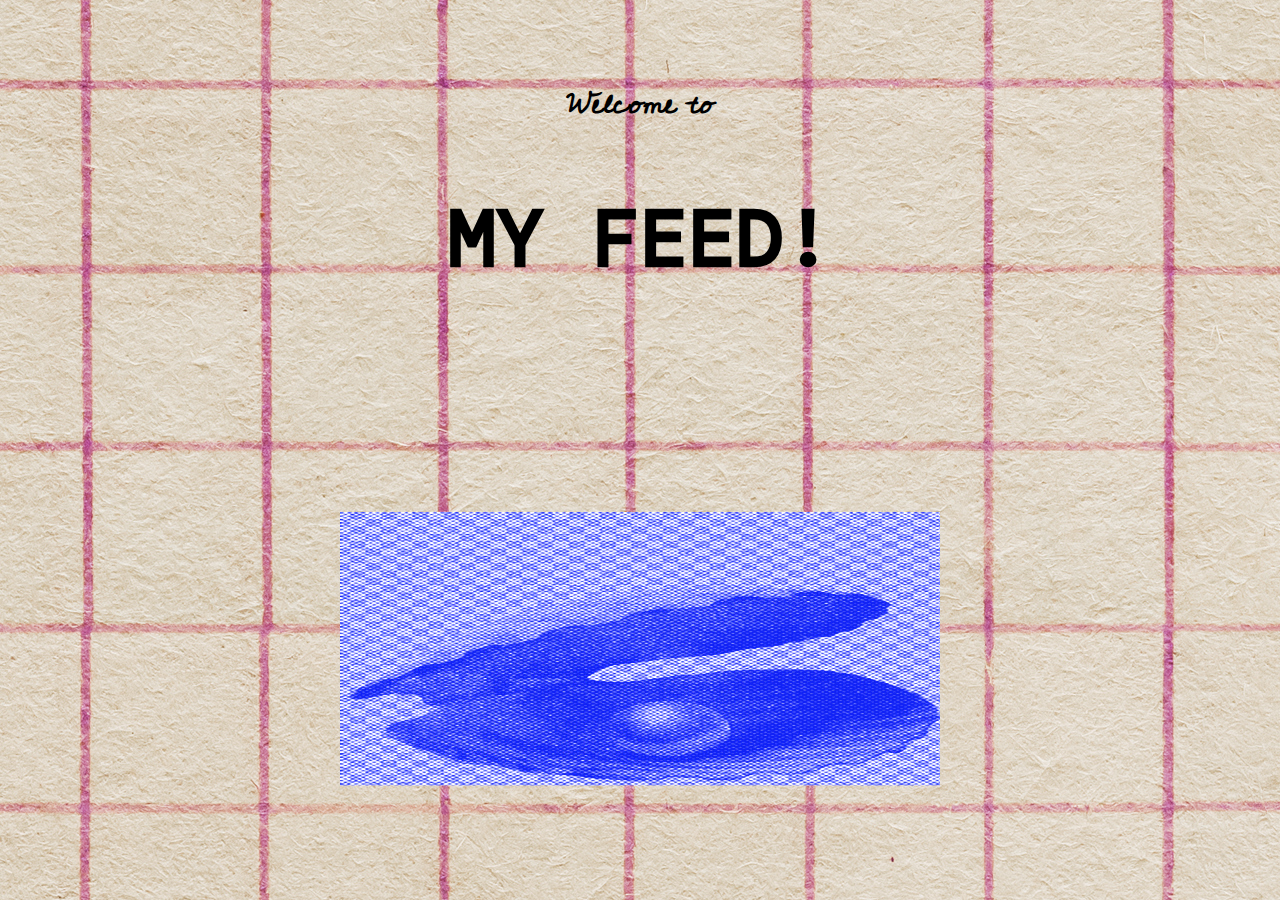
<file: index.html>
<!DOCTYPE html>
<!--[if lt IE 7]>      <html class="no-js lt-ie9 lt-ie8 lt-ie7"> <![endif]-->
<!--[if IE 7]>         <html class="no-js lt-ie9 lt-ie8"> <![endif]-->
<!--[if IE 8]>         <html class="no-js lt-ie9"> <![endif]-->
<!--[if gt IE 8]>      <html class="no-js"> <!--<![endif]-->
<html>
    <head>
        <meta charset="utf-8">
        <meta http-equiv="X-UA-Compatible" content="IE=edge">
        <title>Welcome to the Feed 🦦👽🪺 👾 🤖 </title>
        <meta name="description" content="social media site">
        <meta name="viewport" content="width=device-width, initial-scale=1">
        <link rel="stylesheet" href="css/stylesheet.css">
    </head>
    <body>

        <!--[if lt IE 7]>
            <p class="browsehappy">You are using an <strong>outdated</strong> browser. Please <a href="#">upgrade your browser</a> to improve your experience.</p>
        <![endif]-->
        
        <header>
                <h4> Welcome to</h4>
                <h1 class="glow">MY FEED!</h1>
        </header>
    <div>
                <a href="thefeed.html"><img src="img/newpearl.gif" alt=" oyster shell gif link">
                </a>                
            </main>
    </div>
    </body>
</html>
</file>
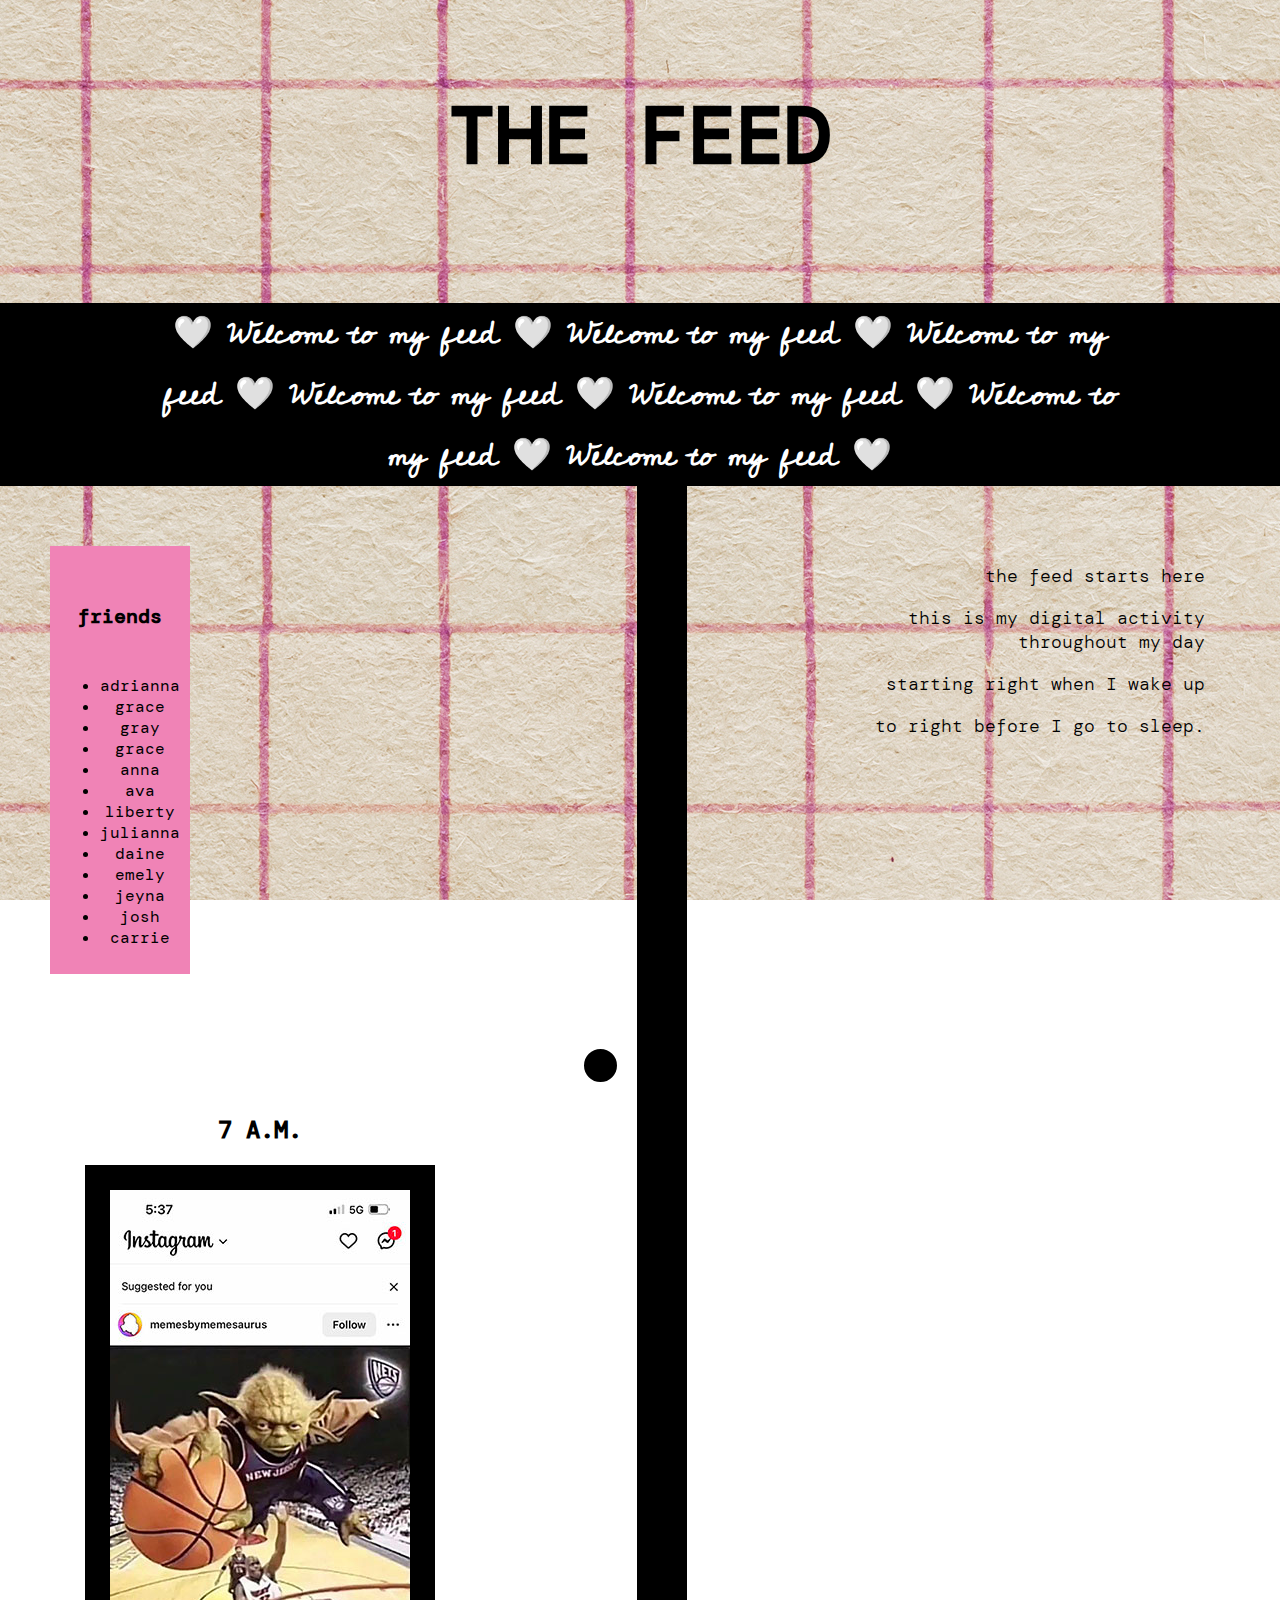
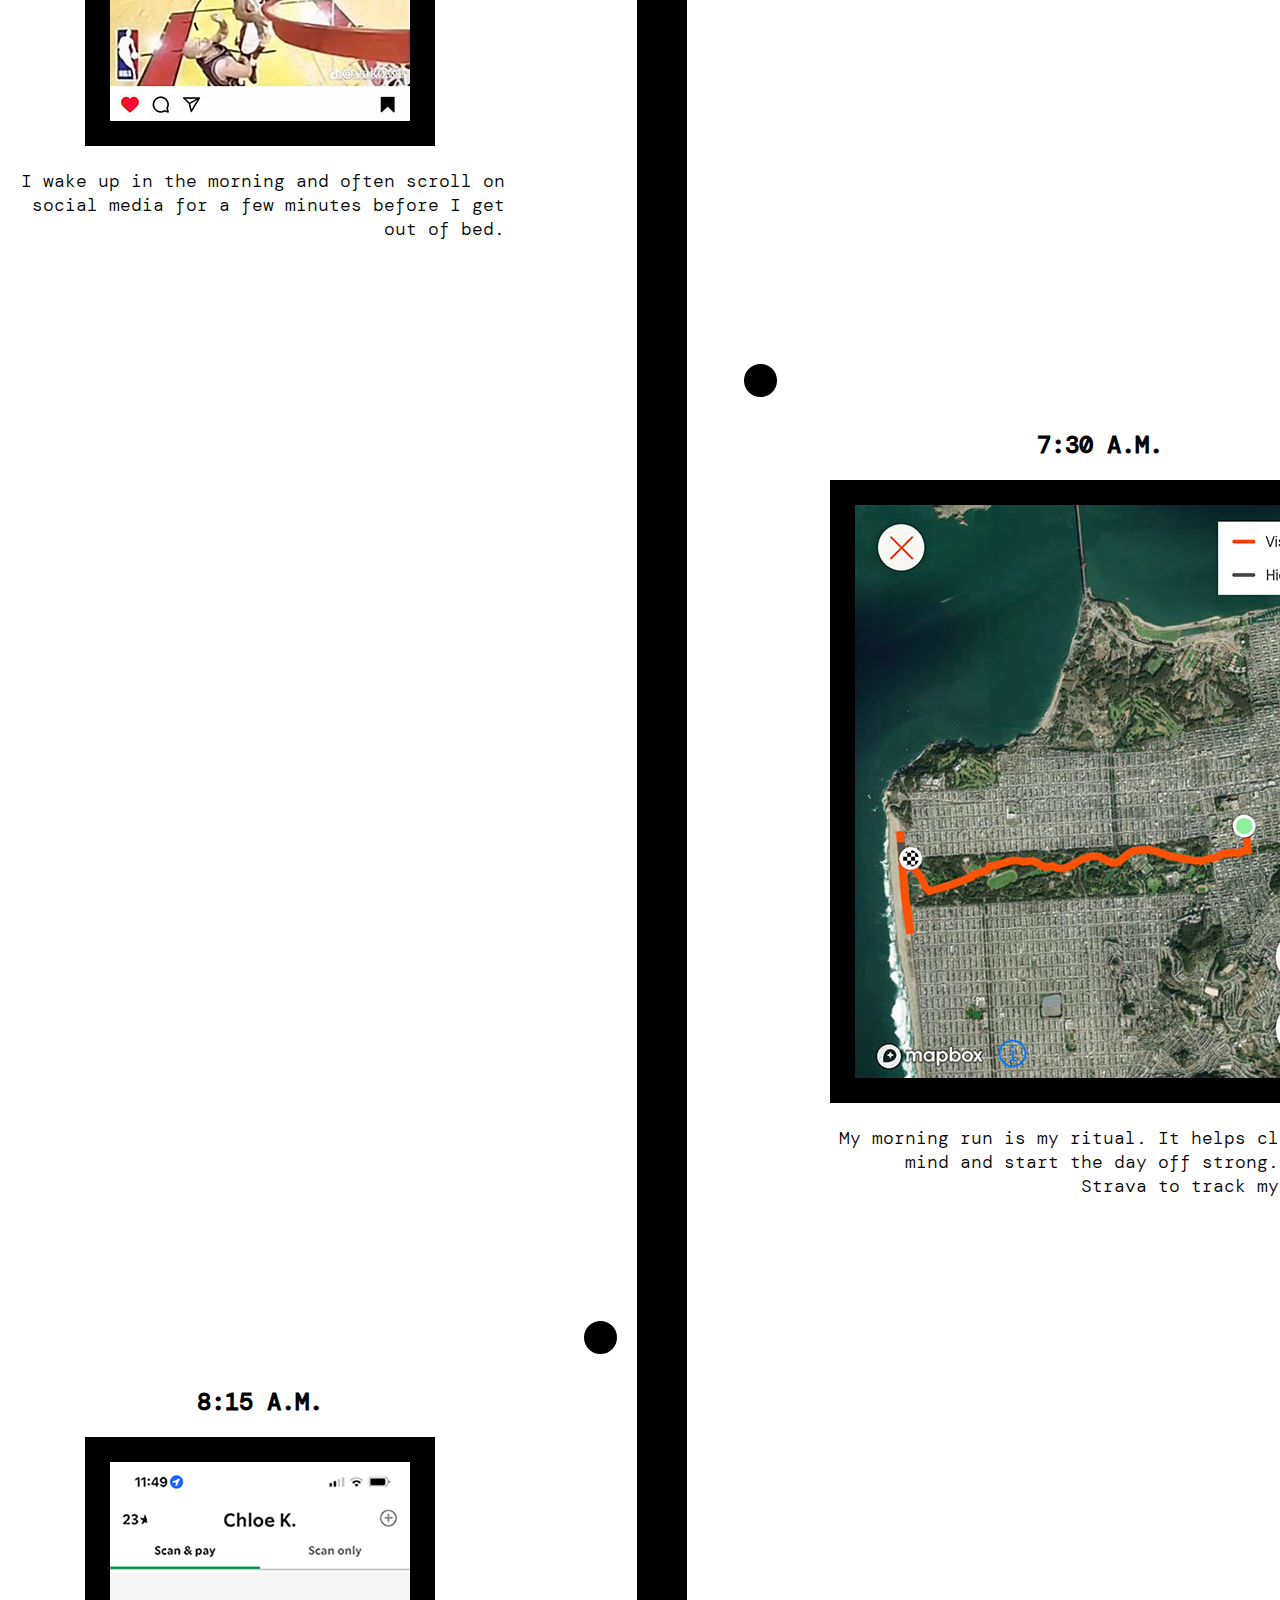
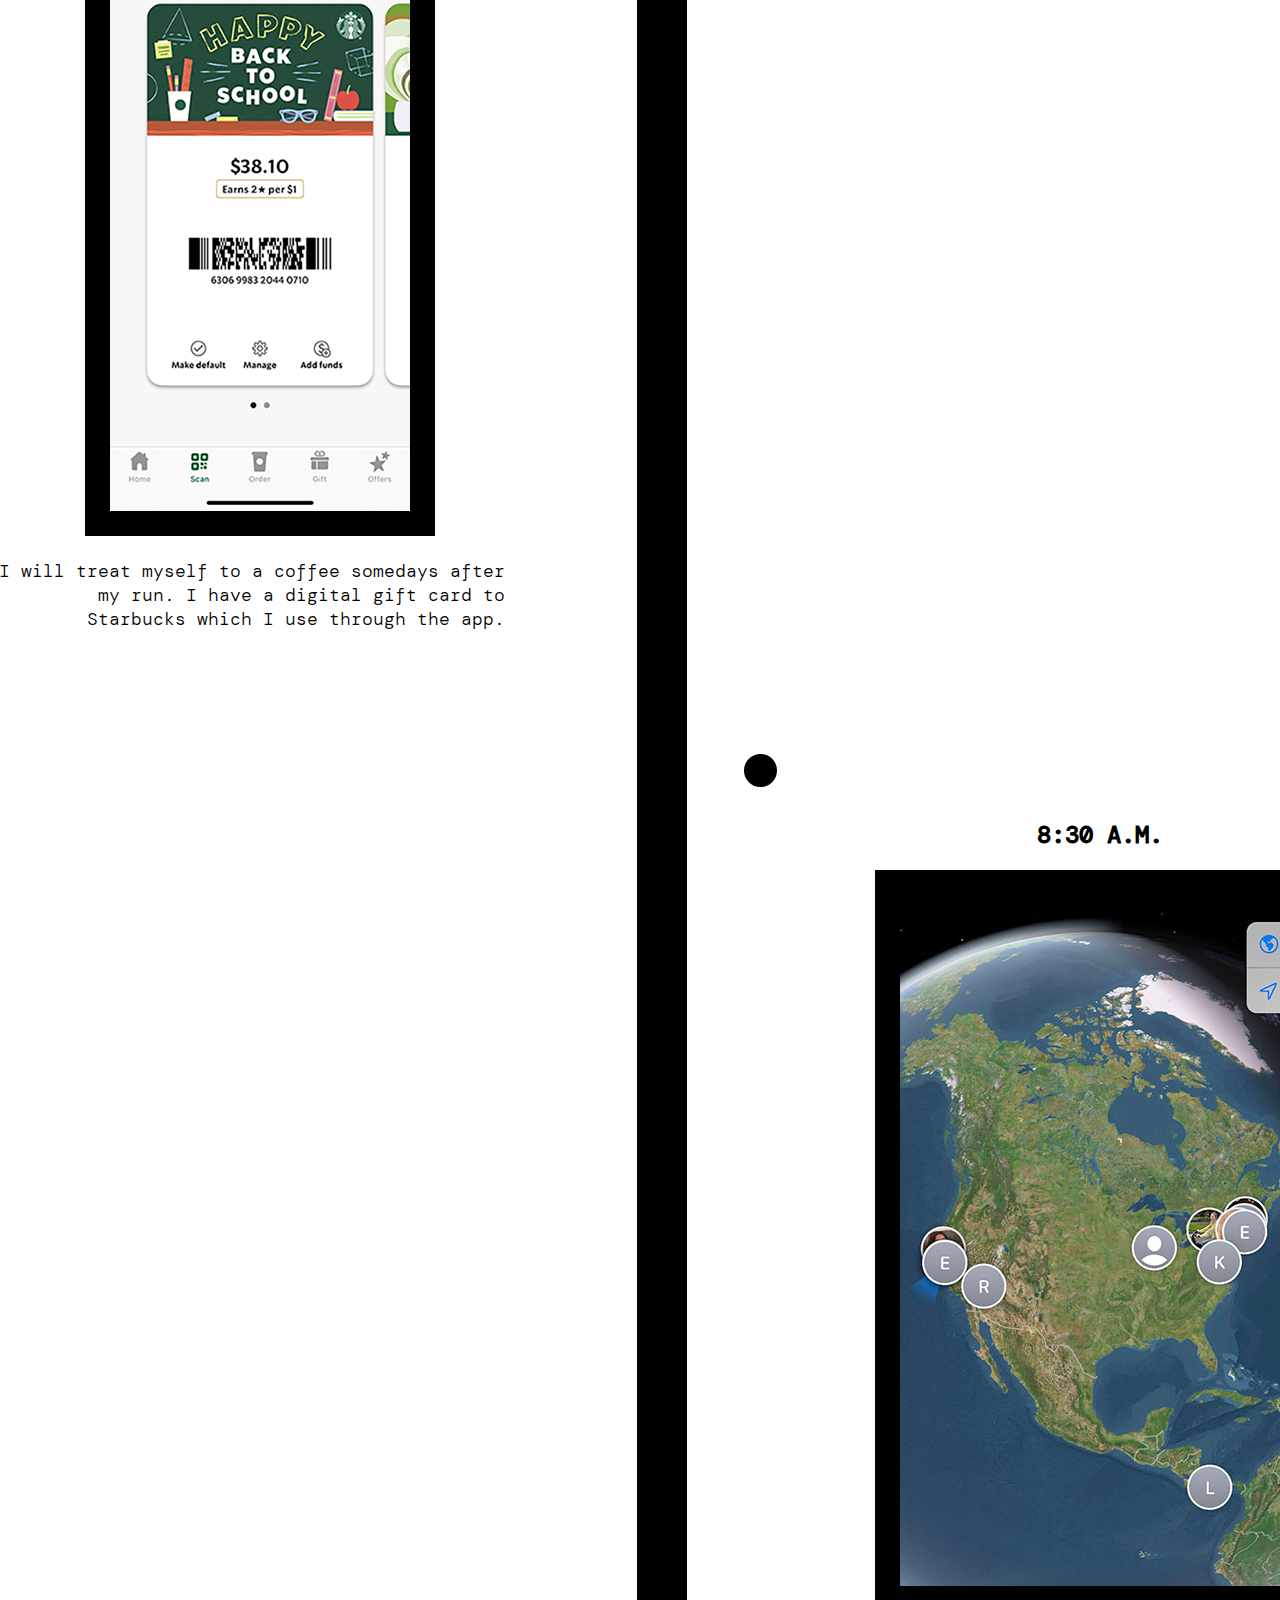
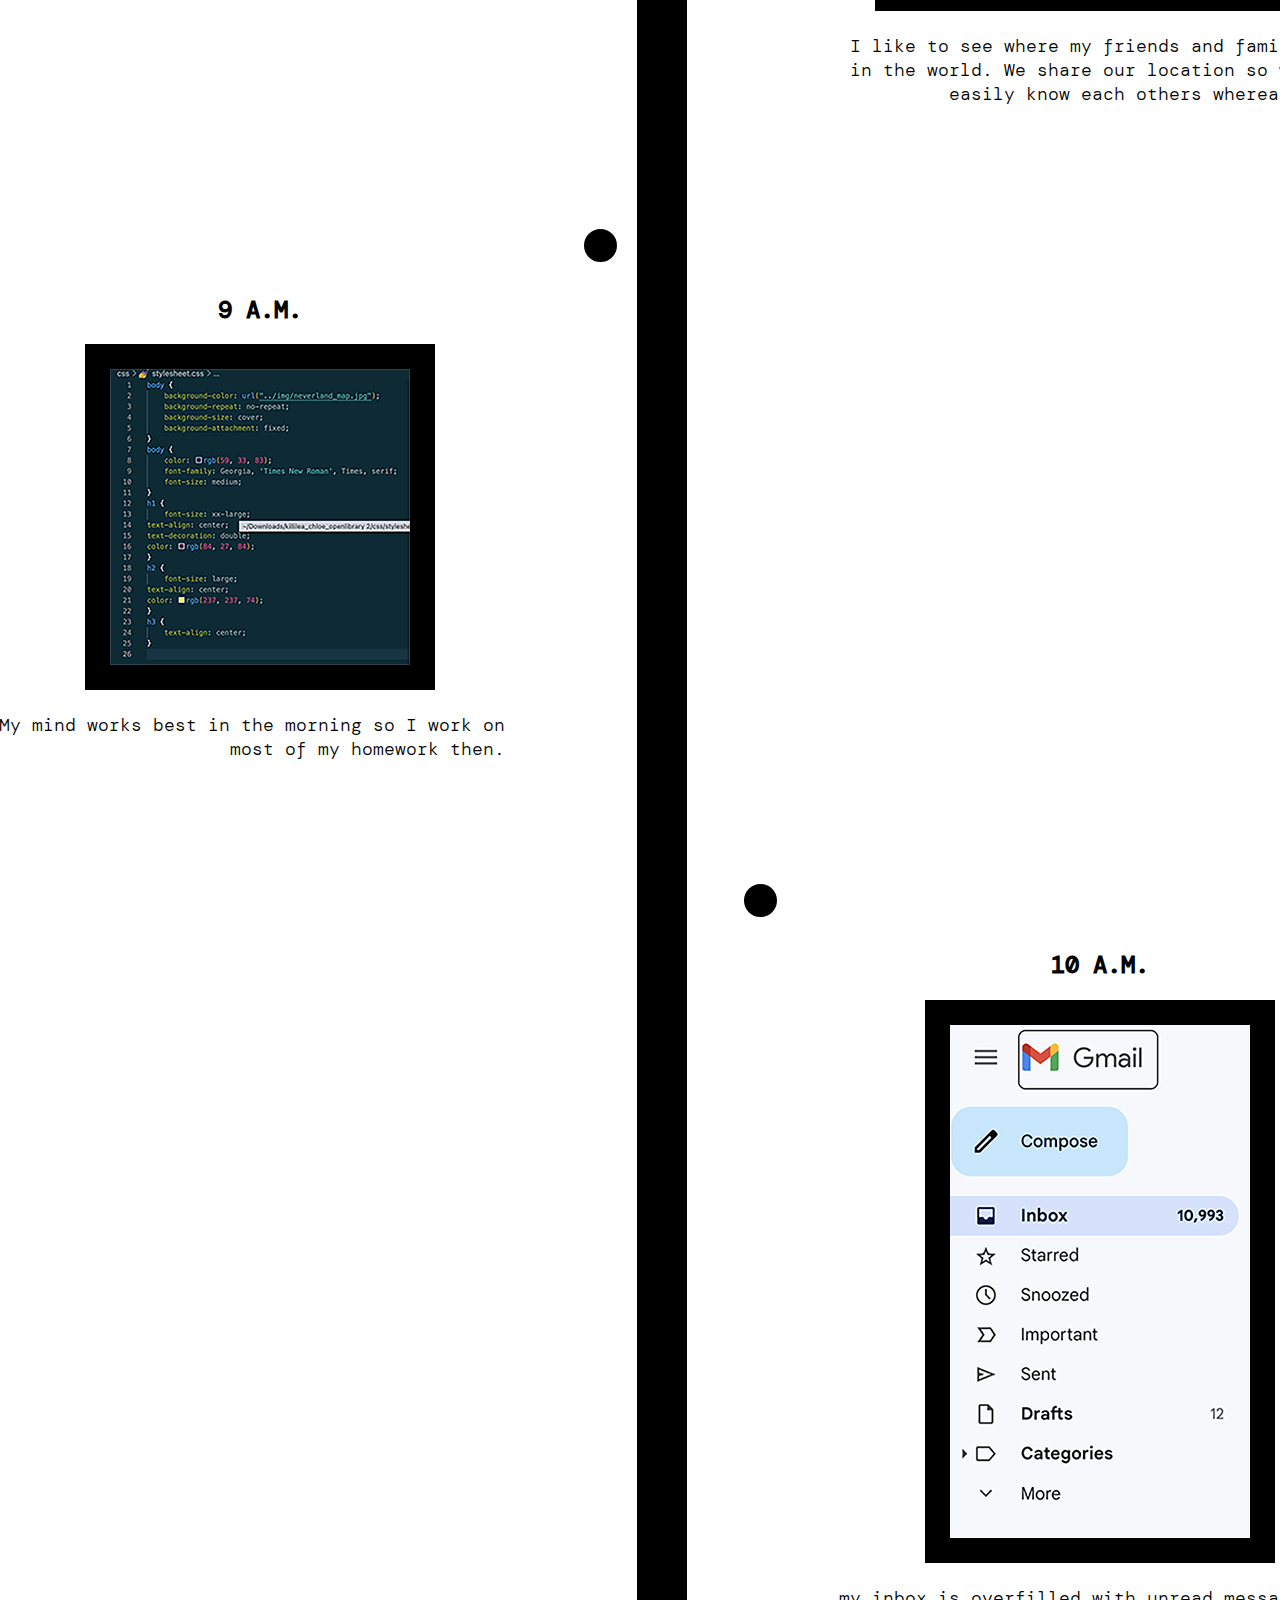
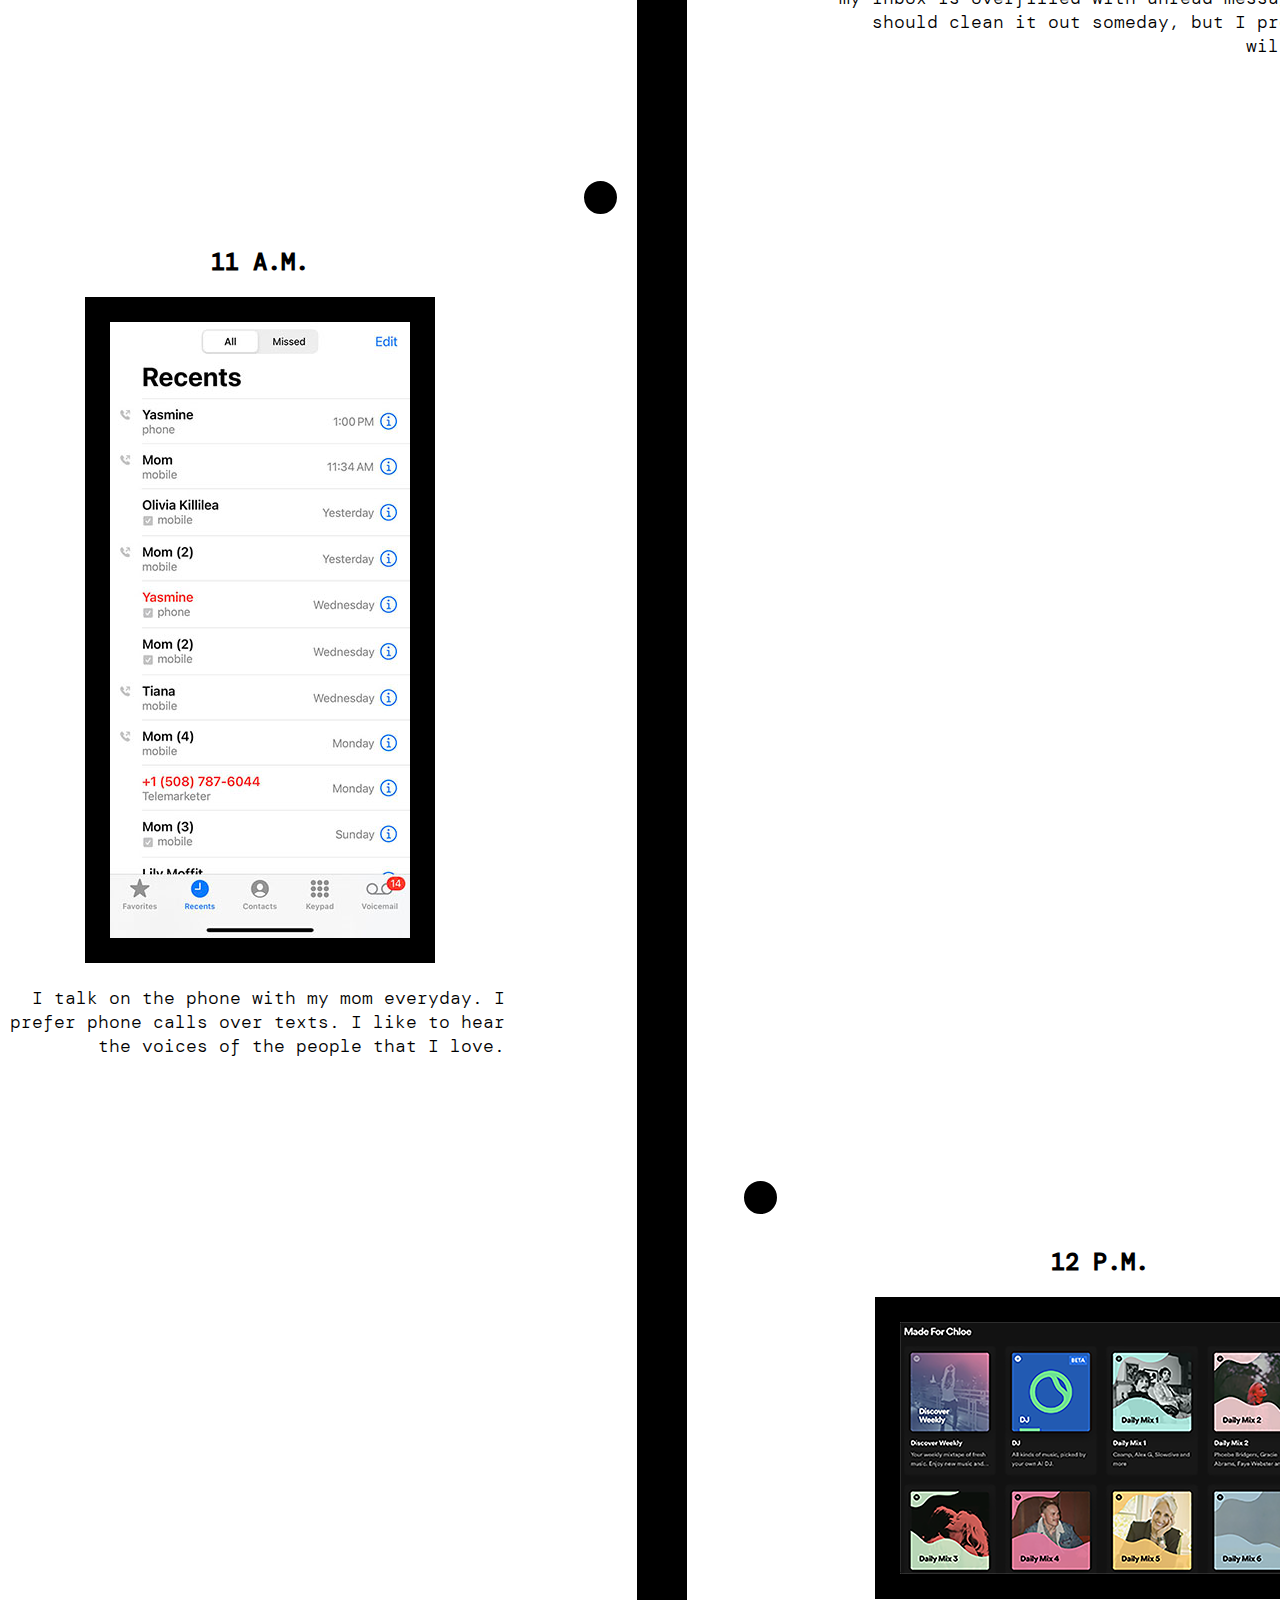
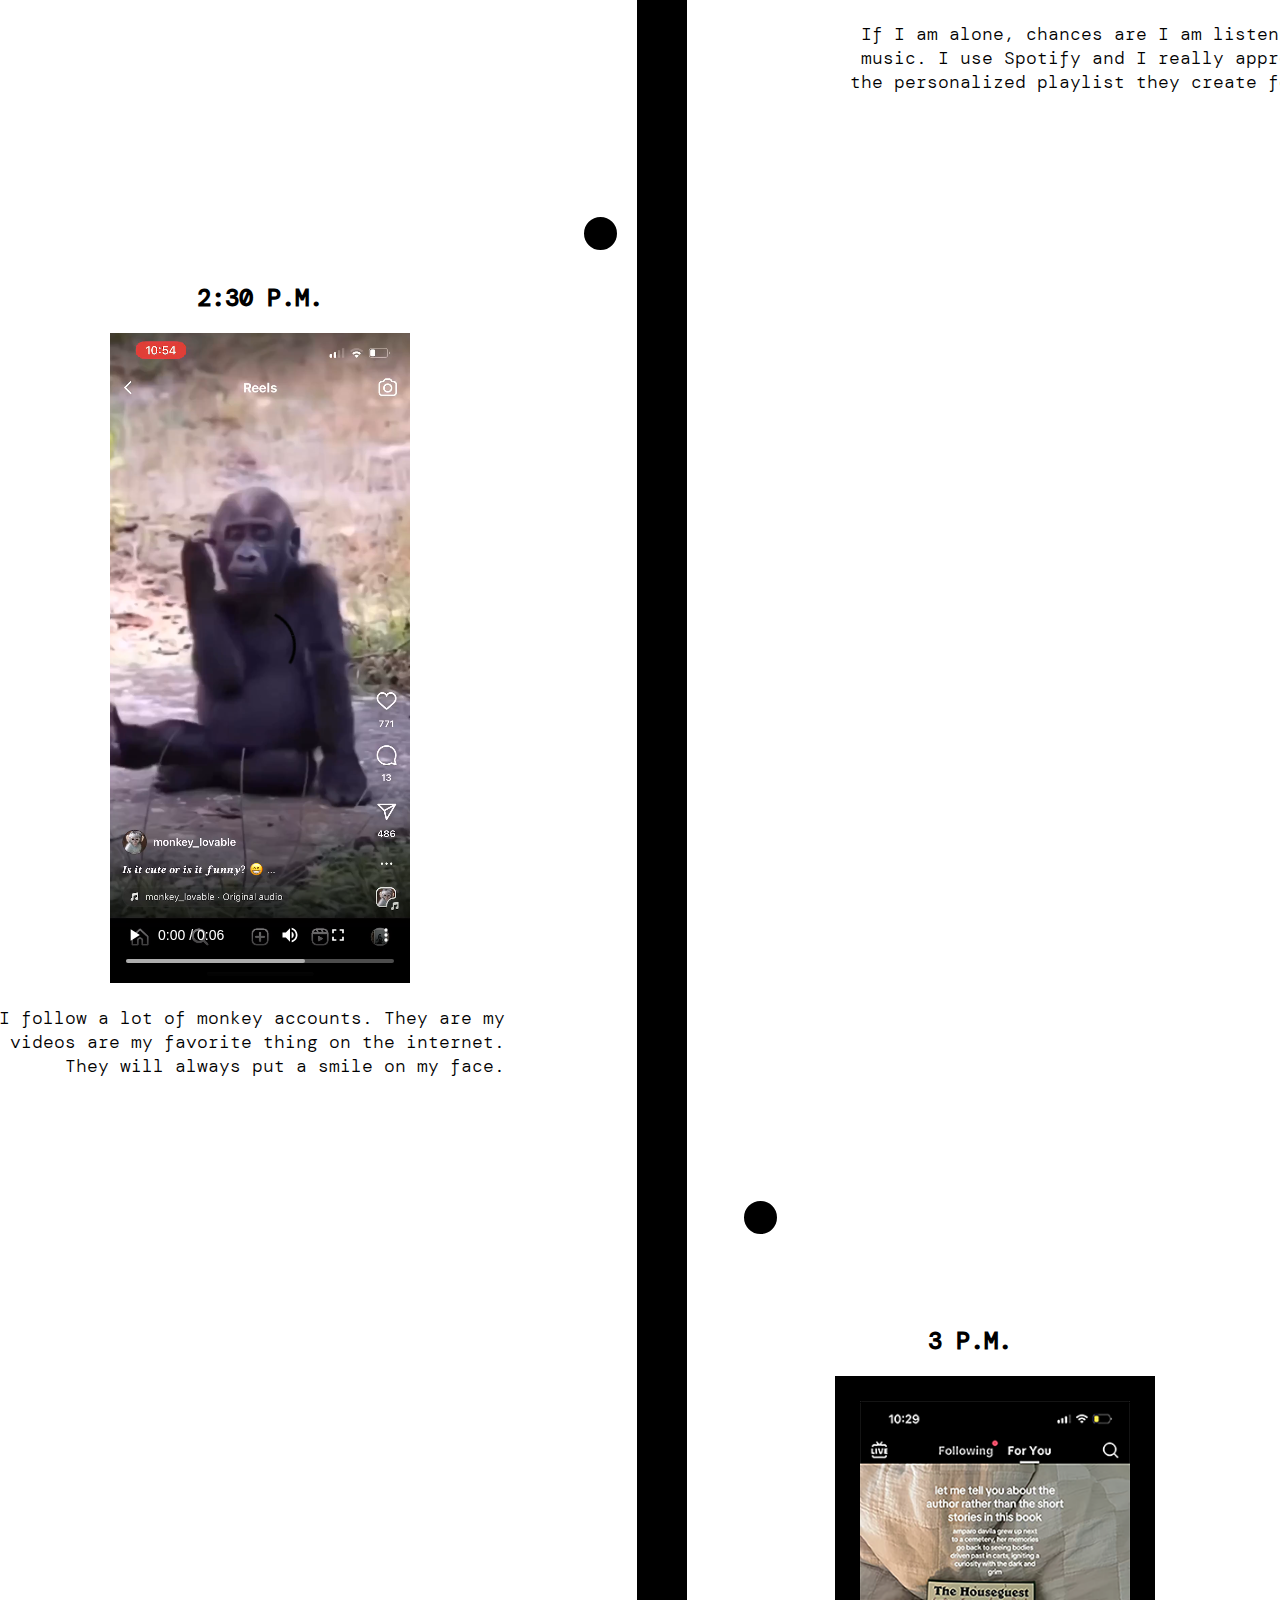
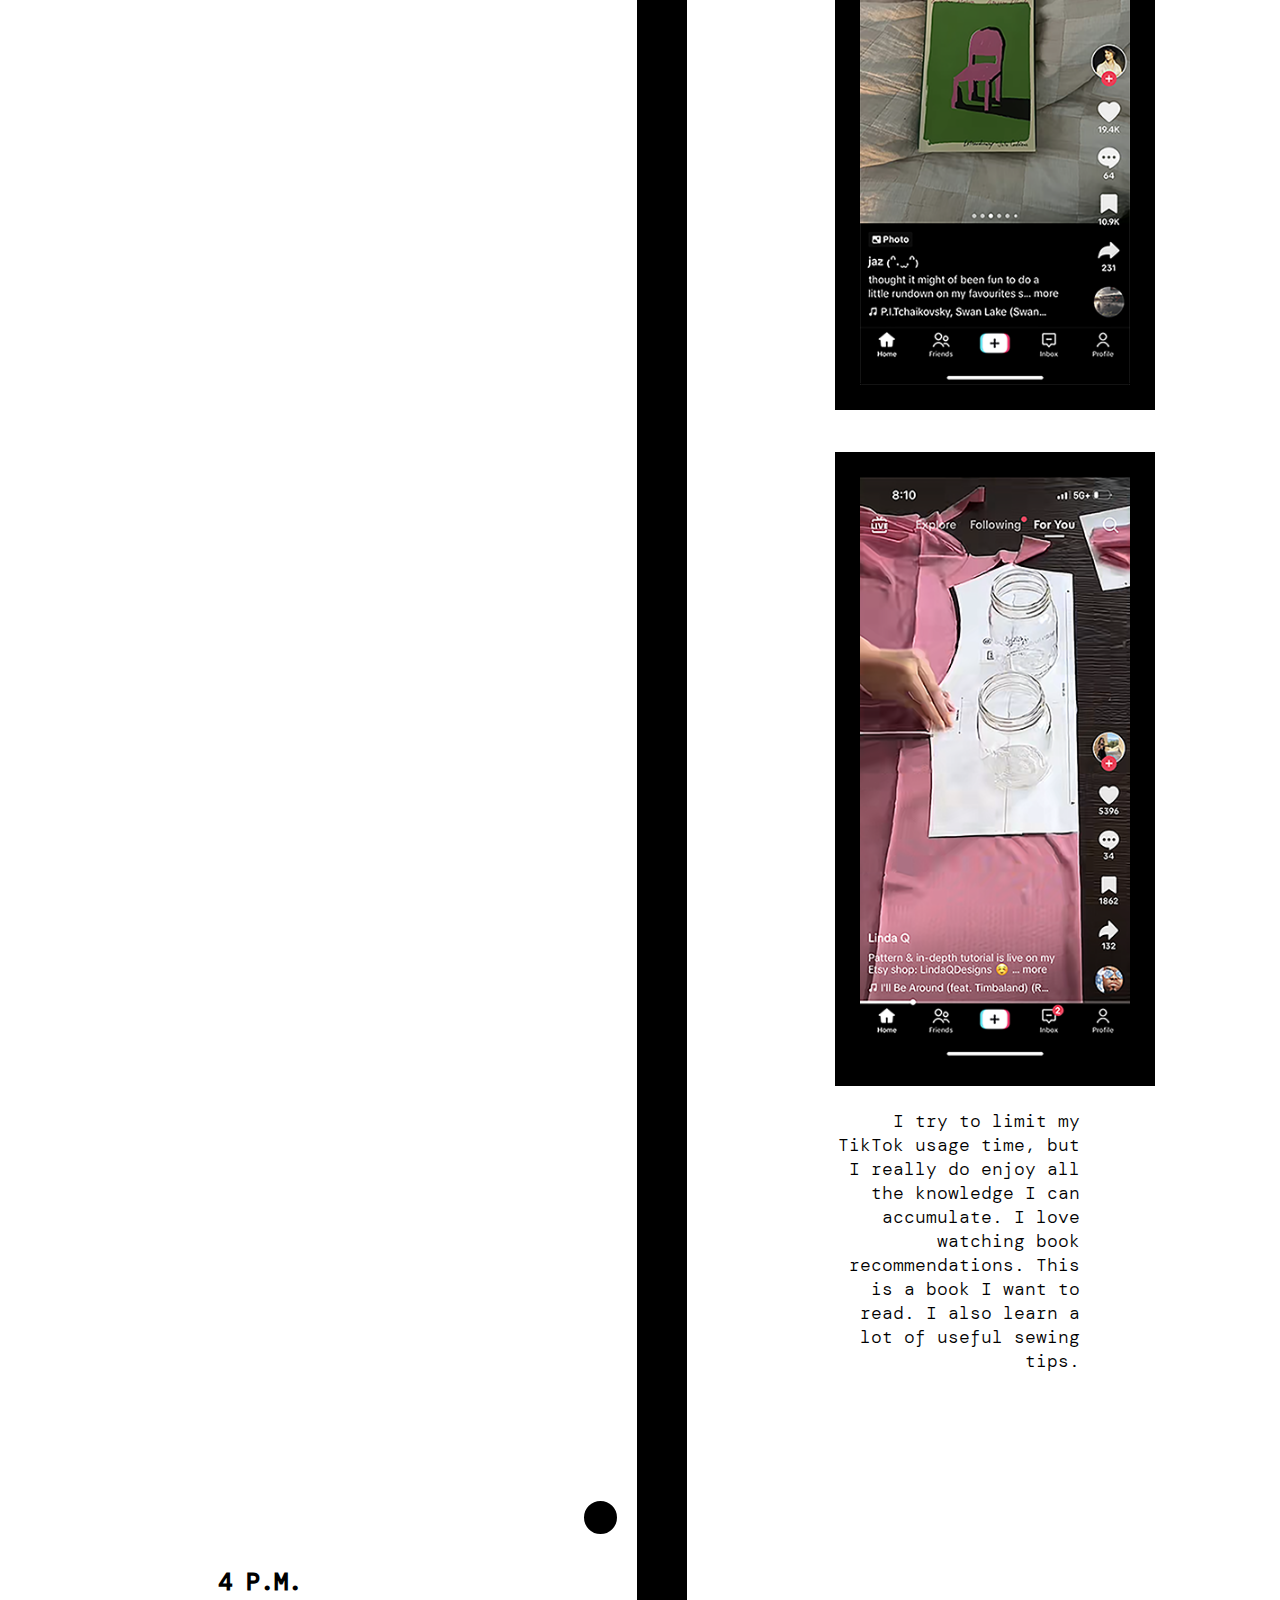
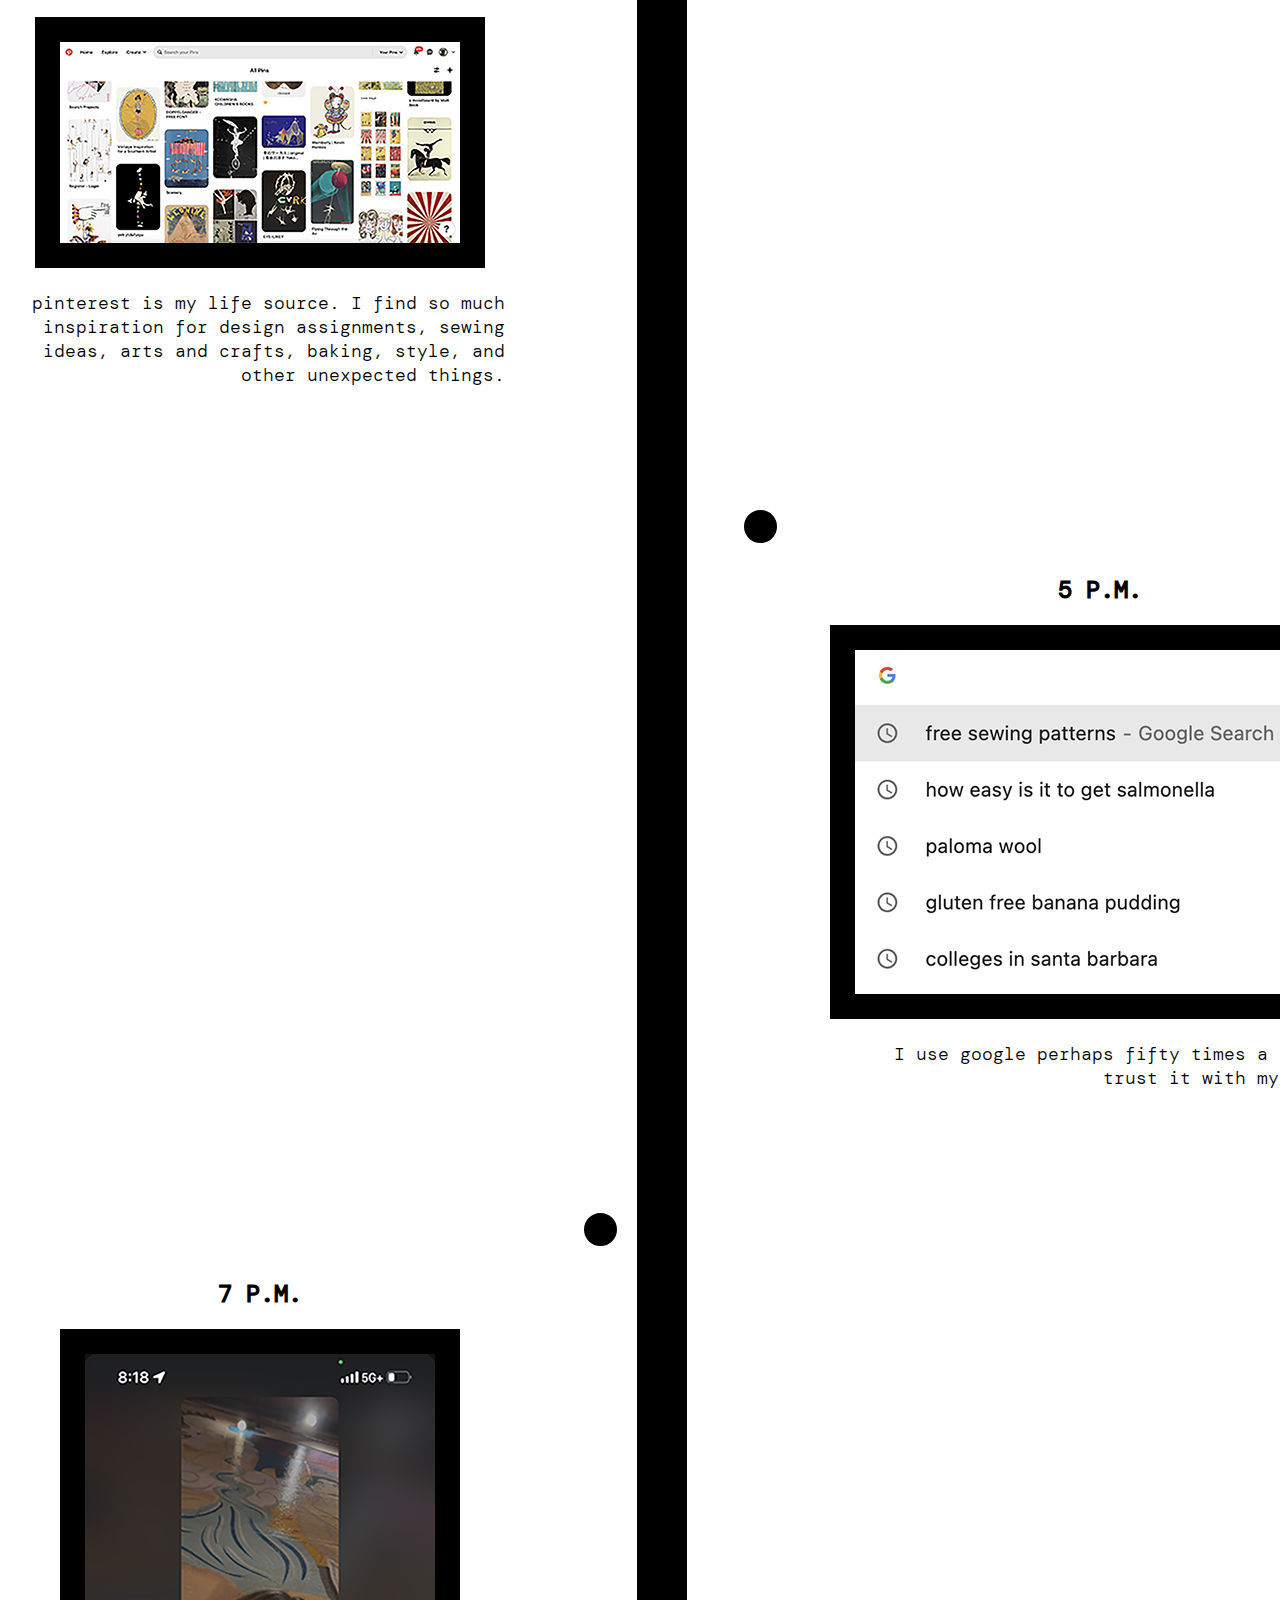
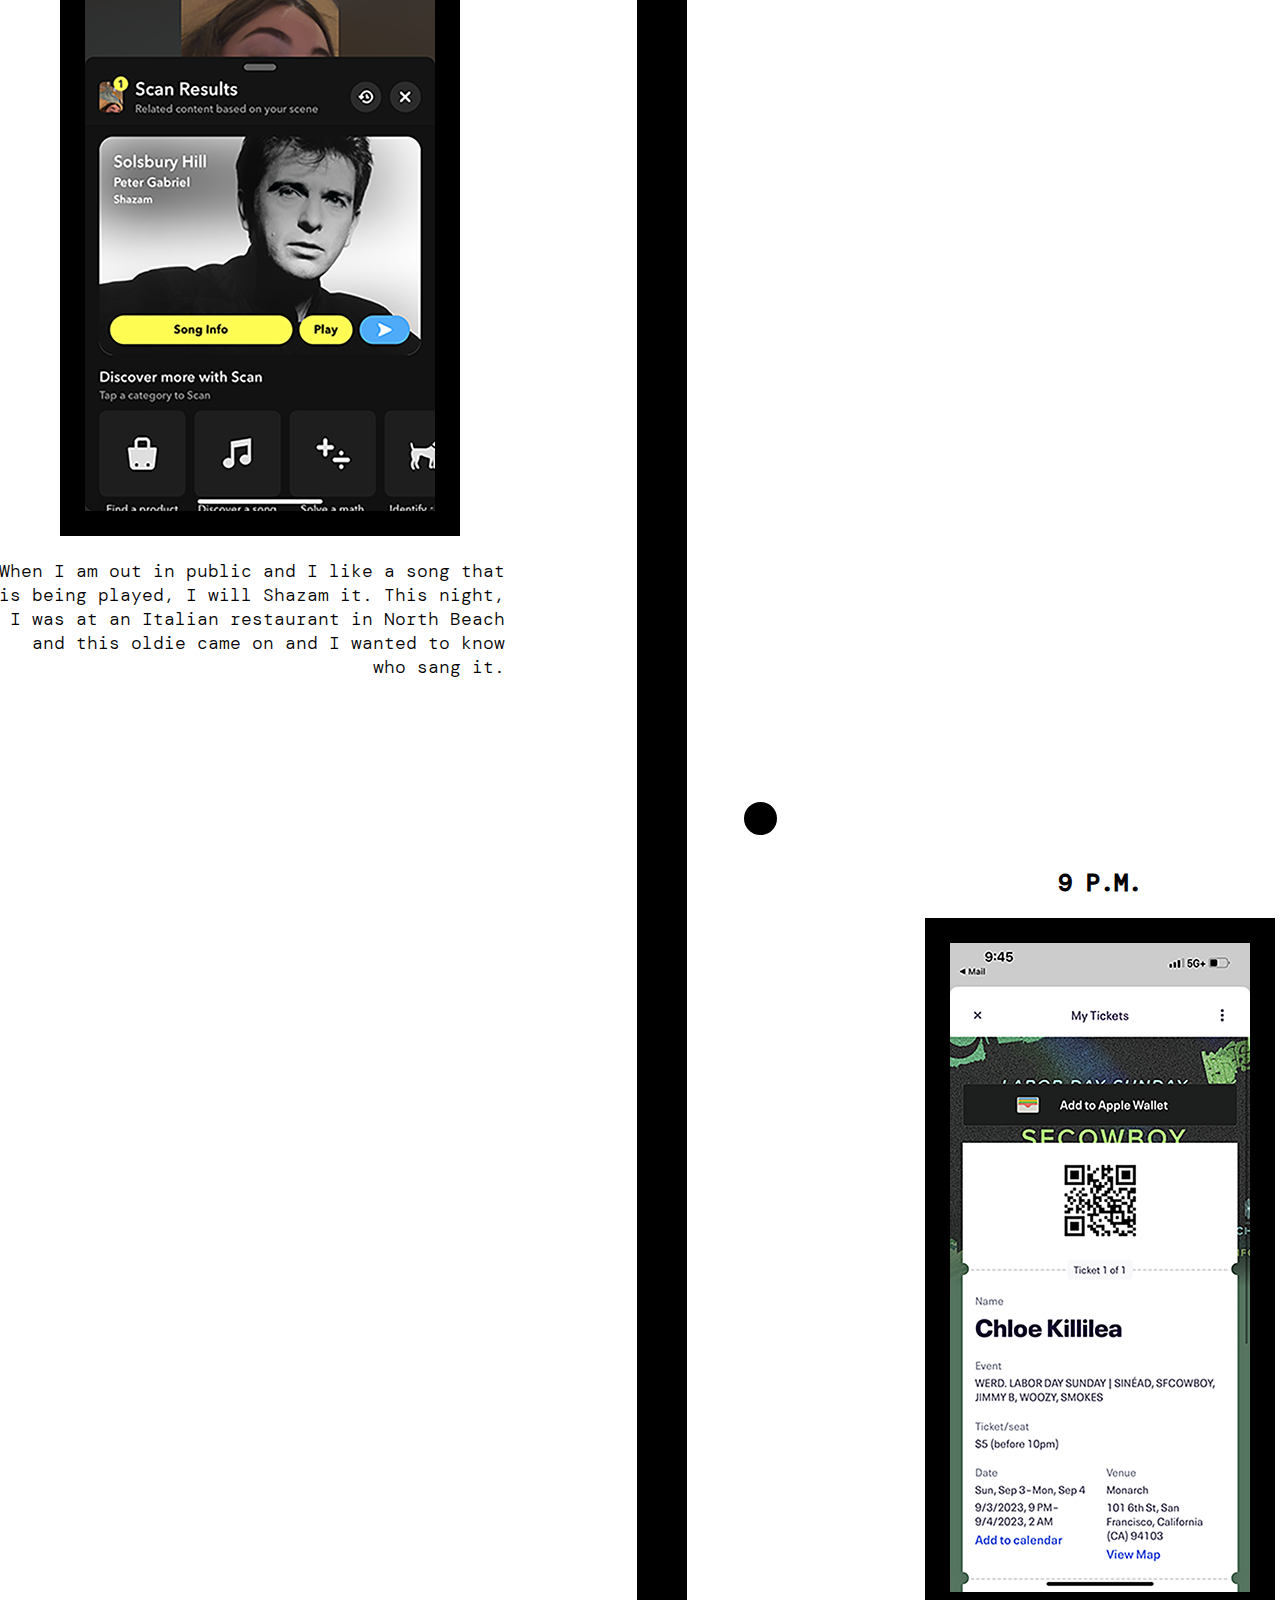
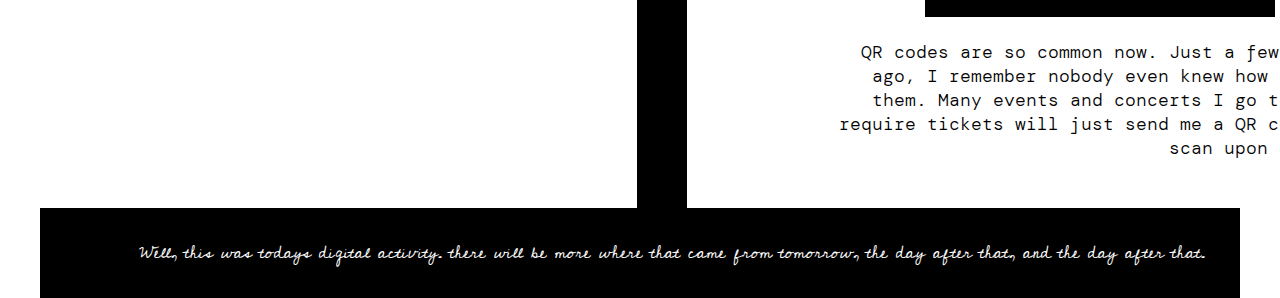
<file: thefeed.html>
<!DOCTYPE html>
<!--[if lt IE 7]>      <html class="no-js lt-ie9 lt-ie8 lt-ie7"> <![endif]-->
<!--[if IE 7]>         <html class="no-js lt-ie9 lt-ie8"> <![endif]-->
<!--[if IE 8]>         <html class="no-js lt-ie9"> <![endif]-->
<!--[if gt IE 8]>      <html class="no-js"> <!--<![endif]-->
<html>
    <head>
        <meta charset="utf-8">
        <meta http-equiv="X-UA-Compatible" content="IE=edge">
        <title>Welcome to the Feed 🦦👽🪺 👾 🤖 </title>
        <meta name="description" content="social media site">
        <meta name="viewport" content="width=device-width, initial-scale=1">
        <link rel="stylesheet" href="css/stylesheet.css">
    </head>
<body>
<header>
    <a href="index.html">
    <h1 class="glow">THE FEED</h1>
    </a>
        <!--[if lt IE 7]>
            <p class="browsehappy">You are using an <strong>outdated</strong> browser. Please <a href="#">upgrade your browser</a> to improve your experience.</p>
        <![endif]-->
 </header>
<main>
        <nav class="heading">
            <h3>🤍 Welcome to my feed 🤍 Welcome to my feed 🤍 Welcome to my feed 🤍 Welcome to my feed 🤍 Welcome to my feed 🤍 Welcome to my feed 🤍 Welcome to my feed 🤍 </h3>
        </nav>
<div class="boxes">
    <section class="friends">
        <h6>friends</h6>
        <ul>
            <li><a href="https://adrianna21.github.io/thefeed/"> adrianna</a></li>
            <li><a href="https://gecookston.github.io/thefeed/">grace</a></li>
            <li><a href="https://gemoxley.github.io/thefeed/">gray</a></li>
            <li><a href="https://gacopeland.github.io/thefeed/">grace</a></li>
            <li><a href="https://nariiino.github.io/thefeed/index.html">anna</a></li>
            <li><a href=" https://avayng.github.io/thefeed/">ava</a></li>
            <li><a href="https://lcvaughan.github.io/thefeed/">liberty</a></li>
            <li><a href="https://jvsangalang.github.io/thefeed/">julianna</a></li>
            <li><a href="https://ddbecerragarcia.github.io/thefeed/index.html">daine</a></li>
            <li><a href=" https://emcortez.github.io/thefeed/">emely</a></li>
            <li><a href="https://molloyje.github.io/thefeed/">jeyna</a></li>
            <li><a href="https://jrbothe.github.io/thefeed/thefeed.html">josh</a></li>
            <li><a href="https://chottusfca.github.io/thefeed/">carrie</a></li>
        </ul>
    </section>

    <nav>
    <p>the feed starts here </p>
    <p>this is my digital activity throughout my day</p>
    <p>starting right when I wake up</p>
    <p>to right before I go to sleep.</p>
    </nav>

</div>

<div class="timeline">
    <div class="container left">
        <div class="content">
            <h2>7 A.M.</h2>
            <img src="img/yodabball.jpg" alt="Yoda dunking meme">
            <p>
                I wake up in the morning and often scroll on social media for a few minutes before I get out of bed.
            </p>
        </div>
    </div>
    <div class="container right">
        <div class="content">
            <h2>7:30 A.M.</h2>
            <img src="img/stravarun.jpg" alt="map of a run on the strava app">
            <p>
                My morning run is my ritual. It helps clear my mind and start the day off strong. I use Strava to track my runs.
            </p>
        </div>
    </div>

     <div class="container left">
         <div class="content">
              <h2>8:15 A.M.</h2>
              <img src="img/starbuckswallet.PNG" alt="starbucks app wallet and payment scanner">
              <p>
                I will treat myself to a coffee somedays after my run. I have a digital gift card to Starbucks which I use through the app.
              </p>
            </div>
        </div>
    <div class="container right">
         <div class="content">
            <h2>8:30 A.M.</h2>
               <img src="img/findmyfriends.jpg" alt="map of a my friend's locations">
               <p>
                I like to see where my friends and family are in the world. We share our location so we can easily know each others whereabouts.
               </p>
                
        </div>
     </div>
     <div class="container left">
        <div class="content">
             <h2>9 A.M.</h2>
             <img src="img/vschomewoek.png" alt="screenshot of my homework for viscom2">
             <p>
                My mind works best in the morning so I work on most of my homework then.
             </p>
           </div>
       </div>
       <div class="container right">
            <div class="content">
                <h2>10 A.M.</h2>
              <img src="img/inbox.png" alt="screenshot of my many unread emails">
              <p>
                my inbox is overfilled with unread messages. I should clean it out someday, but I probably will not.
              </p>
            </div>
        </div>
    <div class="container left">
         <div class="content">
             <h2>11 A.M.</h2>
             <img src="img/calls.jpg" alt="screenshot of phonecalls">
             <p>
                I talk on the phone with my mom everyday. I prefer phone calls over texts. I like to hear the voices of the people that I love.
             </p>
         </div>
     </div>
    <div class="container right">
        <div class="content">
            <h2>12 P.M.</h2>
              <img src="img/spotify.png" alt="screenshot of my spotify homepage">
              <p>
                If I am alone, chances are I am listening to music. I use Spotify and I really appreciate the personalized playlist they create for me.
              </p>
        </div>
    </div>
    <div class="container left">
        <div class="content">
            <h2>2:30 P.M.</h2>
            <video width="300" height="650" controls>
                <source src="img/moneyfun.mp4" type="video/mp4">
            </video>
            <p>
                I follow a lot of monkey accounts. They are my videos are my favorite thing on the internet. They will always put a smile on my face.
            </p>
        </div>
    </div>
    <div class="container right">
        <div class="content">
             <div class="row">
                <div class="column">
                    <h2>3 P.M.</h2>
                 <img src="img/tiktokbook.PNG" alt="screenshot of a tiktok of a book recommendation" style="width: 100%;" >
                </div>
                <div class="column">
                 <img src="img/tiktoktop.PNG" alt="screenshot of a tiktok of a sewing pattern" style="width: 100%;">
                 <p>
                    I try to limit my TikTok usage time, but I really do enjoy all the knowledge I can accumulate. I love watching book recommendations. This is a book I want to read. I also learn a lot of useful sewing tips.
                 </p>
                </div>
            </div>
        </div>
    </div>
    <div class="container left">
        <div class="content">
            <h2>4 P.M.</h2>
              <img src="img/pinterest.png" alt="screenshot of a pinterest board">
              <p>pinterest is my life source. I find so much inspiration for design assignments, sewing ideas, arts and crafts, baking, style, and other unexpected things.</p>
        </div>
    </div>
    <div class="container right">
        <div class="content">
            <h2>5 P.M.</h2>
              <img src="img/google.png" alt="screenshot of some recent google searches">
              <p>I use google perhaps fifty times a day. I trust it with my life.</p>
        </div>
    </div>
    <div class="container left">
        <div class="content">
            <h2>7 P.M.</h2>
              <img src="img/shazam.PNG" alt="screenshot of a song that I shazammed">
              <p>When I am out in public and I like a song that is being played, I will Shazam it. This night, I was at an Italian restaurant in North Beach and this oldie came on and I wanted to know who sang it.</p>
        </div>
    </div>
    <div class="container right">
        <div class="content">
            <h2>9 P.M.</h2>
              <img src="img/ticketqrcode.PNG" alt="screenshot of a mobile ticket for an event">
              <p>QR codes are so common now. Just a few years ago, I remember nobody even knew how to use them. Many events and concerts I go to that require tickets will just send me a QR code to scan upon entry.</p>
        </div>
    </div>

    
    <footer>
        <p>Well, this was todays digital activity. there will be more where that came from tomorrow, the day after that, and the day after that.</p>
    </footer>
</div>
</main>
</body>
</html>
</file>
<file: css/stylesheet.css>
@import url('https://fonts.googleapis.com/css2?family=Cedarville+Cursive&family=DM+Mono&display=swap');

body {
    background-image: url("../img/gridbackground.jpeg");
    background-attachment: fixed;
    margin: auto;
    max-width: 1200px;
    font-family: 'DM Mono', monospace;
}

header {
    width:400px;
    padding: 30px;
    font-size: x-large;
    top:50px;
    left:50px;
    margin: auto;
}
.boxes {
    display: flex;
}
.friends {
    margin-left: 10px;
    margin-right: 250px;
    background-color: rgb(240, 131, 182);
    padding: 10px;
    color: black;
}
nav {
    margin-right: 10px;
    margin-left: 410px;

}
h3 {
    font-family: 'Cedarville Cursive', cursive;
    text-align: center;
    font-size: xx-large;
    padding: 0%;
}
h4 {
    font-family: 'Cedarville Cursive', cursive;
    font-size: xx-large;
    text-align: center;
}
.heading {
    background-color:black;
    color: white;
    padding-left: 15%;
    padding-right: 15%;
    padding-top: 0%;
    border: 0cap;
    font-size: 30px;
    margin-left: -80px;
    width: 1000px;
}
p {
    text-align: right;
    font-size: 18px;
    margin-right: 25px;
    font-weight: 200;
}

img {
    border: 25px solid black;
}

section {
    margin-left: 250px;
}
section img:hover {
    opacity: 0.5;
}
div {
    text-align: center;
    margin-top: 5%;
}
a img {
    width: 600px;
    height: 400px;
    border: none;
}
a:link {
    color: black;
    text-decoration: none;
}
a:visited {
    color: black;
    text-decoration: none;
}
a:active {
    color: white;
    text-decoration: none;
}
.timeline {
    position: relative;
    max-width: 1200px;
    margin: 0 auto;
}
.timeline::after {
    content: '';
    position: absolute;
    width: 50px;
    background-color: black;
    top: 0;
    bottom: 0;
    left: 50%;
    margin-top: -549px;
    margin-left: -3px;
    margin-bottom: 60px;
}
.container {
    padding: 10px 40px;
    position: relative;
    background-color: inherit;
    width: 50%;
}
.container::after {
    content: '';
    position: absolute;
    width: 25px;
    height: 25px;
    right: -17px;
    background-color: black;
    border: 4px solid black;
    top: 15px;
    border-radius: 50%;
    z-index: 1;
}
.left {
    left: -10%;
}
.right {
    left:60%;
}
.right::after {
    left: -16px;
}
.content {
    padding: 20px 30px;
    position: relative;
    border-radius: 6px;
}
.column {
    float:left;
    width: 50%;
    padding:5px;
}
.row::after {
    content:"";
    clear:both;
    display: table;
}

.glow {
    font-size: 80px;
    color: black;
    text-align: center;
    animation: glow 1s ease-in-out infinite alternate;
}
@keyframes glow {
    from {
        text-shadow: 0 0 10px black; #FF9F55, #FF9F55, #FF9F55, 0 0 70px #FF9F55;
    }
    to {0 0 20px black; 0 0 40px #FF9F55, 0 0 50px #FF9F55, 0 0 60px #FF9F55, 0 0 70px #FF9F55, 0 0 80px #FF9F55;
    }
}
a {
    text-decoration: none;
}
h6 {
    font-size: 20px;
}
footer {
    background-color:black;
    color: white;
    font-family: 'Cedarville Cursive', cursive;
    font-size: xx-large;
    padding: 10px;
    margin: auto;
}
</file>
